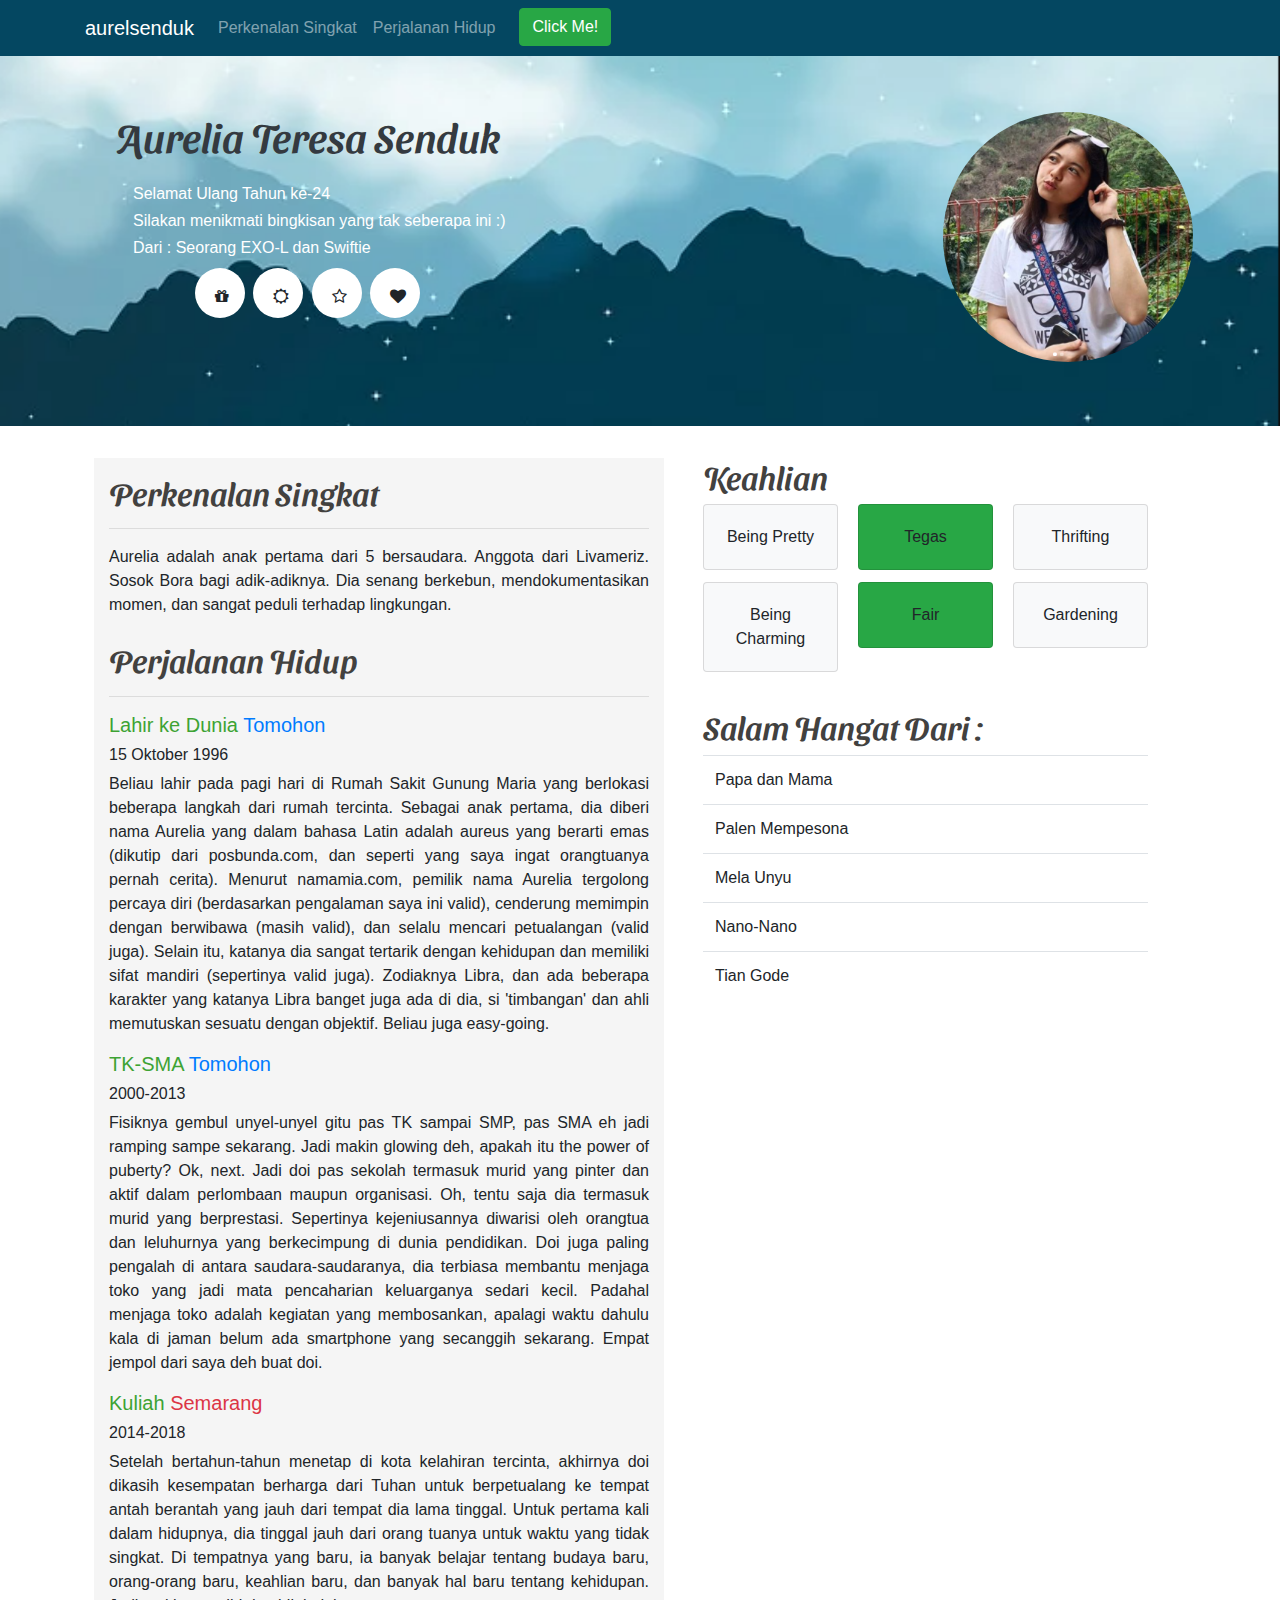
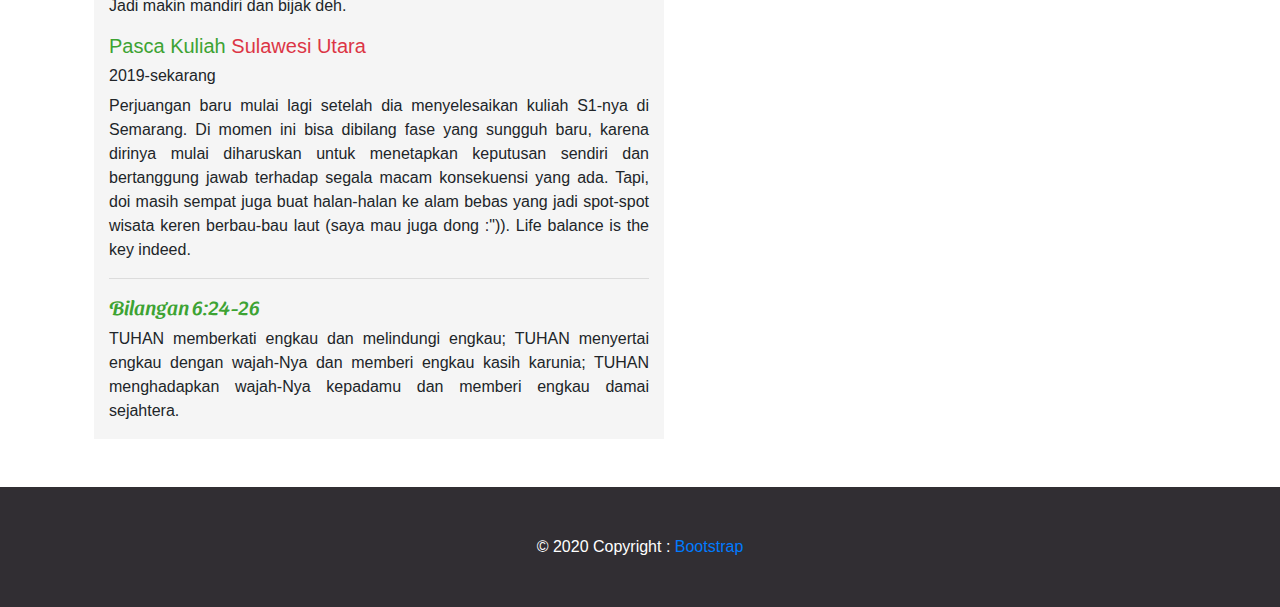
<file: index.html>
<!DOCTYPE html>
    <html lang="en">

        <head>
            <title>Aurelia Teresa Senduk</title>
            <meta charset="utf-8">
            <meta name="viewport" content="width=device-width, initial-scale=1, shrink-to-fit=yes">

            <!-- Bootstrap CSS -->
            <link rel="stylesheet" href="style.css"/>
            <link rel="stylesheet" href="https://stackpath.bootstrapcdn.com/bootstrap/4.5.2/css/bootstrap.min.css" integrity="sha384-JcKb8q3iqJ61gNV9KGb8thSsNjpSL0n8PARn9HuZOnIxN0hoP+VmmDGMN5t9UJ0Z" crossorigin="anonymous">
            <link rel="stylesheet" href="https://fonts.googleapis.com/css2?family=Montserrat&family=Sansita+Swashed&display=swap">
        </head>

        <body>
            <nav class="navbar navbar-expand-lg navbar-dark fixed-top" style="background-color:rgb(4, 71, 97)";>
                <div class="container">
                    <a class="navbar-brand" href="#">aurelsenduk</a>
                    <button class="navbar-toggler" type="button" data-toggle="collapse" data-target="#navbarSupportedContent" aria-controls="navbarSupportedContent" aria-expanded="false" aria-label="Toggle navigation">
                    <span class="navbar-toggler-icon"></span>
                </button>
                
                <div class="collapse navbar-collapse" id="navbarSupportedContent">
                    <ul class="navbar-nav mr-auto">
                        <li class="nav-item">
                            <a class="nav-link" href="#workex">Perkenalan Singkat</a>
                        </li>
                        <li class="nav-item">
                            <a class="nav-link" href="#Edu">Perjalanan Hidup</a>
                        </li>
                        <li class="nav-item">
                            <button class="btn btn-success ml-3" data-toggle="modal" data-target="#exampleModal">
                                Click Me!
                            </button>
                        </li>
                    </ul>
                </div>
            </div>
        </nav>

        <!-- Modal -->
        <div class="modal fade" id="exampleModal" tabindex="-1" aria-labelledby="exampleModalLabel" aria-hidden="true">
            <div class="modal-dialog modal-dialog-centered">
                <div class="modal-content">
                    <div class="modal-header">
                        <h5 class="modal-title" id="exampleModalLabel">
                            Doa
                        <h5>
                        <button type="button" class="close" data-dismiss="modal" aria-label="Close">
                            <span aria-hidden="true">&times;</span>
                        </button>
                        <!-- </h5> -->
                    </div>
                    <div class="modal-body">
                        Sehat-sehat selalu, dan senantiasa dalam lindungan Tuhan dan Bunda Maria.
                    </div>
                    <div class="modal-footer">
                        <button type="button" class="btn btn-secondary" data-dismiss="modal">AMIN.</button>
                        <button type="button" class="btn btn-primary">AMIN PALING SERIUS.</button>
                    </div>
                </div>
            </div>
        </div>

        <!-- Jumbotron -->
        <div class="jumbotron jumbotron-fluid text-center">
            <div class="container">
                <div class="row">
                    <div class="col-5">
                        <h1 class="sansita text-dark mt-5">Aurelia Teresa Senduk</h1>
                        <div class="text-left text-white mt-4 ml-5">                        
                            <h6>Selamat Ulang Tahun ke-24</h6>
                            <h6>Silakan menikmati bingkisan yang tak seberapa ini :)</h6>
                            <h6>Dari : Seorang EXO-L dan Swiftie</h6>
                        </div>
                        <!--Add font awesome icons-->
                        <div mt-2>
                            <link rel="stylesheet" href="https://cdnjs.cloudflare.com/ajax/libs/font-awesome/4.7.0/css/font-awesome.min.css">
                                <i class="fa fa-gift" aria-hidden="true"></i>
                                <i class="fa fa-sun-o" aria-hidden="true"></i>
                                <i class="fa fa-star-o" aria-hidden="true"></i>
                                <i class="fa fa-heart" aria-hidden="true"></i>
                        </div>
                    </div>
                        <div class="col-4"></div>
                        <div class="col-3 mt-5 mr-auto">
                            <img src="me.PNG" class="rounded-circle d-block mx-auto"  alt="Foto Profil" width="250" height="250"/>
                        </div>
                    </div>
                </div>
            </div>
                <!-- End of Jumbotron -->
                
                <!-- Content -->
                <div class="container mb-5">
                    <div class="row">
                        <div class="col-sm-6 ml-4" style="background-color:whitesmoke;">
                            
                            <article id="workex">
                                <h2 class="sansita mt-3">Perkenalan Singkat</h2>
                                <hr>
                                <p class="text-justify">Aurelia adalah anak pertama dari 5 bersaudara. Anggota dari Livameriz. Sosok Bora bagi adik-adiknya. Dia senang berkebun, mendokumentasikan momen, dan sangat peduli terhadap lingkungan.</p>
                            </article>

                            <article id="Edu">
                                <h2 class="sansita mt-4">Perjalanan Hidup</h2>
                                <hr>
                                <h5>Lahir ke Dunia <span class="text-primary">Tomohon</span></h5>
                                <h6>15 Oktober 1996</h6>
                                <p class="text-justify">Beliau lahir pada pagi hari di Rumah Sakit Gunung Maria yang berlokasi beberapa langkah dari rumah tercinta. Sebagai anak pertama, dia diberi nama Aurelia yang dalam bahasa Latin adalah aureus yang berarti emas (dikutip dari posbunda.com, dan seperti yang saya ingat orangtuanya pernah cerita). Menurut namamia.com, pemilik nama Aurelia tergolong percaya diri (berdasarkan pengalaman saya ini valid), cenderung memimpin dengan berwibawa (masih valid), dan selalu mencari petualangan (valid juga). Selain itu, katanya dia sangat tertarik dengan kehidupan dan memiliki sifat mandiri (sepertinya valid juga). Zodiaknya Libra, dan ada beberapa karakter yang katanya Libra banget juga ada di dia, si 'timbangan' dan ahli memutuskan sesuatu dengan objektif. Beliau juga easy-going.</p>
                                
                                <h5>TK-SMA <span class="text-primary">Tomohon</span></h5>
                                <h6>2000-2013</h6>
                                <p class="text-justify">Fisiknya gembul unyel-unyel gitu pas TK sampai SMP, pas SMA eh jadi ramping sampe sekarang. Jadi makin glowing deh, apakah itu the power of puberty? Ok, next. Jadi doi pas sekolah termasuk murid yang pinter dan aktif dalam perlombaan maupun organisasi. Oh, tentu saja dia termasuk murid yang berprestasi. Sepertinya kejeniusannya diwarisi oleh orangtua dan leluhurnya yang berkecimpung di dunia pendidikan. Doi juga paling pengalah di antara saudara-saudaranya, dia terbiasa membantu menjaga toko yang jadi mata pencaharian keluarganya sedari kecil. Padahal menjaga toko adalah kegiatan yang membosankan, apalagi waktu dahulu kala di jaman belum ada smartphone yang secanggih sekarang. Empat jempol dari saya deh buat doi.</p>
                                
                                <h5>Kuliah <span class="text-danger">Semarang</span></h5>
                                <h6>2014-2018</h6>
                                <p class="text-justify">Setelah bertahun-tahun menetap di kota kelahiran tercinta, akhirnya doi dikasih kesempatan berharga dari Tuhan untuk berpetualang ke tempat antah berantah yang jauh dari tempat dia lama tinggal. Untuk pertama kali dalam hidupnya, dia tinggal jauh dari orang tuanya untuk waktu yang tidak singkat. Di tempatnya yang baru, ia banyak belajar tentang budaya baru, orang-orang baru, keahlian baru, dan banyak hal baru tentang kehidupan. Jadi makin mandiri dan bijak deh.</p>

                                <h5>Pasca Kuliah <span class="text-danger">Sulawesi Utara</span></h5>
                                <h6>2019-sekarang</h6>
                                <p class="text-justify">Perjuangan baru mulai lagi setelah dia menyelesaikan kuliah S1-nya di Semarang. Di momen ini bisa dibilang fase yang sungguh baru, karena dirinya mulai diharuskan untuk menetapkan keputusan sendiri dan bertanggung jawab terhadap segala macam konsekuensi yang ada. Tapi, doi masih sempat juga buat halan-halan ke alam bebas yang jadi spot-spot wisata keren berbau-bau laut (saya mau juga dong :")). Life balance is the key indeed.</p>
                            </article>
                            <hr>
                            <article id="bible">
                                <h5 class="sansita mt-3">Bilangan 6:24-26</h5>
                                <p class="text-justify">TUHAN memberkati engkau dan melindungi engkau; TUHAN menyertai engkau dengan wajah-Nya dan memberi engkau kasih karunia; TUHAN menghadapkan wajah-Nya kepadamu dan memberi engkau damai sejahtera.</p>
                            </article>
                        </div>

                        <div class="col-sm-5 ml-4" style="background-color:white;">
                            <h2 id="skills" class="sansita">Keahlian</h2>

                            <div class="card-columns">

                                <div class="card bg-light">
                                    <div class="card-body text-center">
                                        <p class="card-text">Being Pretty</p>
                                    </div>
                                </div>

                                <div class="card bg-light">
                                    <div class="card-body text-center">
                                        <p class="card-text">Being Charming</p>
                                    </div>
                                </div>

                                <div class="card bg-success">
                                    <div class="card-body text-center">
                                        <p class="card-text">Tegas</p>
                                    </div>
                                </div>

                                <div class="card bg-success">
                                    <div class="card-body text-center">
                                        <p class="card-text">Fair</p>
                                    </div>
                                </div>

                                <div class="card bg-light">
                                    <div class="card-body text-center">
                                        <p class="card-text">Thrifting</p>
                                    </div>
                                </div>

                                <div class="card bg-light">
                                    <div class="card-body text-center">
                                        <p class="card-text">Gardening</p>
                                    </div>
                                </div>
                            </div>

                            <h2 class="sansita mt-4">Salam Hangat Dari :</h2>
                            <table class="table table-hover">
                                <tr>
                                    <td>Papa dan Mama</td>
                                </tr>
                                <tr>
                                    <td>Palen Mempesona</td>
                                </tr>
                                <tr>
                                    <td>Mela Unyu</td>
                                </tr>
                                <tr>
                                    <td>Nano-Nano</td>
                                </tr>
                                <tr>
                                    <td>Tian Gode</td>
                                </tr>
                            </table>

                        </div>
                        
                    </div>
                </div>
                <!-- End of Content -->
            </div>
            
            <!-- Footer -->
            <footer class="page-footer font-small text-white" style="background-color: rgb(49, 46, 51);">
                <!-- Copyright-->
                <div class="footer-copyright text-center py-5">© 2020 Copyright : <a class="bootstrap-link" href="https://getbootstrap.com/" target="_blank">Bootstrap</a>
                </div>
            </footer>

            <!-- Optional JavaScript (jQuery first -> Popper.js -> Bootstrap JS -->
            <script src="https://code.jquery.com/jquery-3.5.1.slim.min.js" integrity="sha384-DfXdz2htPH0lsSSs5nCTpuj/zy4C+OGpamoFVy38MVBnE+IbbVYUew+OrCXaRkfj" crossorigin="anonymous"></script>
            <script src="https://cdn.jsdelivr.net/npm/popper.js@1.16.1/dist/umd/popper.min.js" integrity="sha384-9/reFTGAW83EW2RDu2S0VKaIzap3H66lZH81PoYlFhbGU+6BZp6G7niu735Sk7lN" crossorigin="anonymous"></script>
            <script src="https://stackpath.bootstrapcdn.com/bootstrap/4.5.2/js/bootstrap.min.js" integrity="sha384-B4gt1jrGC7Jh4AgTPSdUtOBvfO8shuf57BaghqFfPlYxofvL8/KUEfYiJOMMV+rV" crossorigin="anonymous"></script>
        </body>
</html>
</file>
<file: style.css>
body{
  font-family: system-ui;
}

/* Untuk mengatur tampilan ikon */
.fa {
  padding: 20px;
  font-size: 50px;
  width: 50px;
  height: 50px;
  text-align: center;
  text-decoration: none;
  margin: 2px;
  border-radius: 50%;
  background-color: white;
  transition: 0.5s;
}

/* Mengatur tampilan ikon saat mouse didekatkan*/
.fa:hover {
  cursor: pointer;
  transform: rotateZ(360deg);
  /* opacity: 0.7; */
}

/* Mengatur tampilan ikon facebook*/
.fa-facebook {
  background: white;
  color: #3b5998;
}

/* Mengatur tampilan ikon twitter*/
.fa-twitter {
  background: white;
  color: #55acee;
}

/* Mengatur tampilan ikon google*/
.fa-google {
  background: white;
  color: #dd4b39;
}

/* Mengatur tampilan ikon linkedin */
.fa-linkedin {
  background: white;
  color: #007bb5;
}

/* Mengatur background jumbotron */
.jumbotron {
  padding-top: 20vh;
  background-image: url(leaves2_pixabay.PNG);
  background-repeat: no-repeat;
  background-position: center;
  background-size: cover;
  /* background-color: #f8f8f8; */
}

/* Mengatur warna teks heading */
h1,
h2 {
  color:#42413f;
}

h5{
  color:rgb(61, 163, 51);
}

.sansita{
  font-family: 'Sansita Swashed';
  /* , cursive; */
}

/* Mengatur tampilan judul formulir */
.message {
  padding: 15px;
  /* text-align: center; */
}

a{
  color: #DD4B39;
}

a:hover{
  color: #DD4B39;
  text-decoration: none;
}

.bootstrap-link:hover{
  font-size: larger;
}

/* Jika ukuran layar 480px atau kurang */
@media screen and (max-width: 480px) {
  #header{ height: auto; } #sidebar{ display: none; }
}
</file>
